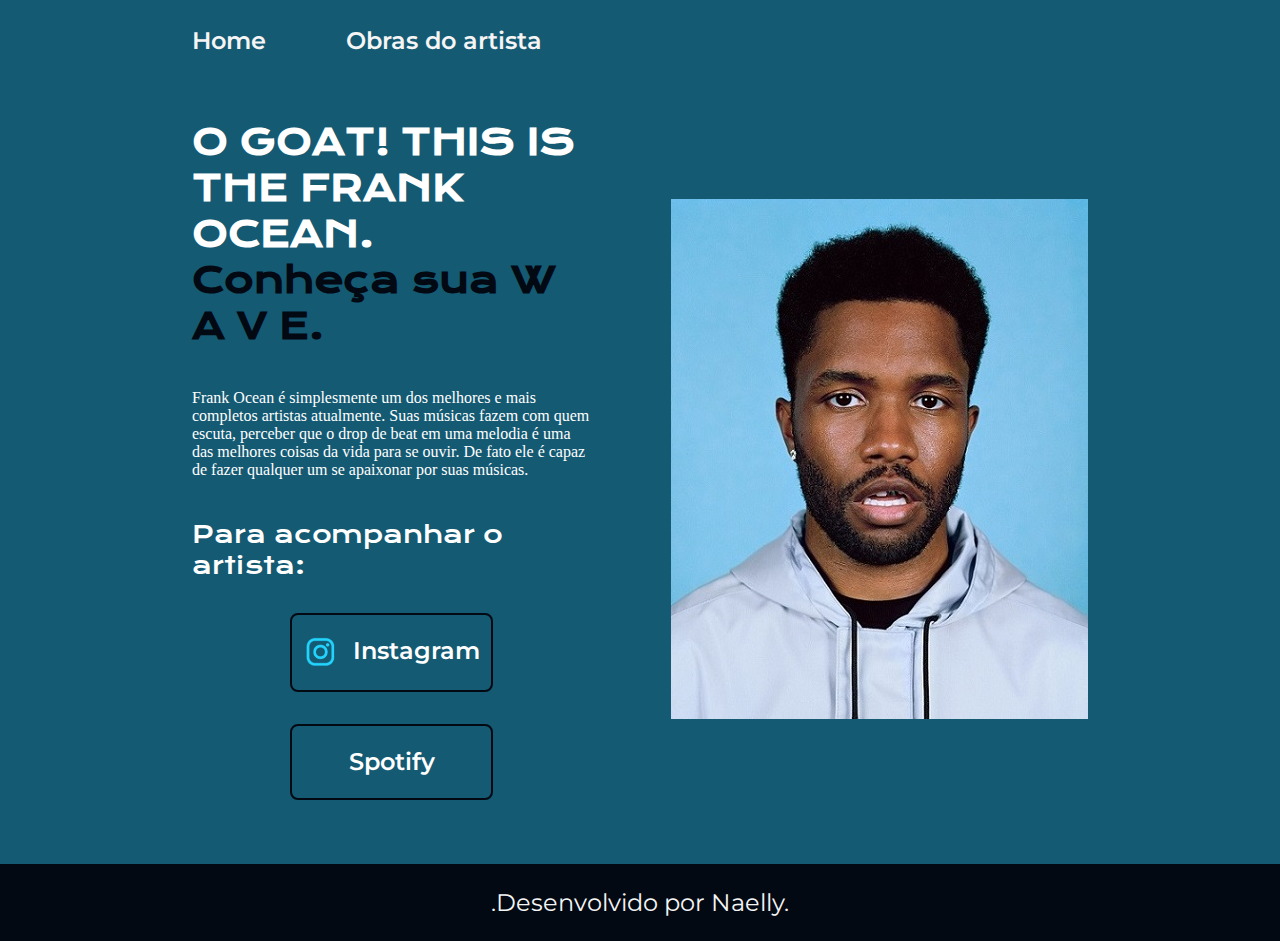
<file: index.html>
<!DOCTYPE html>
<html lang="pt-br">
<head>
    <meta charset="UTF-8">
    <meta name="viewport" content="width=device-width, initial-scale=1.0">
    <title>Apresentação</title>
    <link rel="stylesheet" href="./styles/style.css">
</head>
<body>
    <header class="cabecalho">
        <nav class="cabecalho__menu">
            <a class="cabecalho__menu__link" href="index.html">Home</a>
            <a class="cabecalho__menu__link" href="about.html">Obras do artista</a>
        </nav>
    </header>
    <main class ="apresentacao">
        <section class = "apresentacao__conteudo">
            <h1 class="apresentacao__conteudo__titulo">
                O GOAT! THIS IS THE FRANK OCEAN.
                <strong class="titulo-destaque"> Conheça sua W A V E.</strong>
            </h1>
            <p class ="apresentacao__paragrafo">
            Frank Ocean é simplesmente um dos melhores e mais completos 
            artistas atualmente. Suas músicas fazem com quem escuta, perceber que o drop de beat em uma melodia é uma das
            melhores coisas da vida para se ouvir. De fato ele é capaz de fazer qualquer um se apaixonar por suas músicas.</p>
            <div class="apresentacao__links">
                <h2 class ="apresentacao__links__subtitulo">Para acompanhar o artista:</h2>
                <a class="apresentacao__links__link" href="https://instagram.com/blonded ">
                    <img src="./assets/instagram.png">
                    Instagram
                </a>
                <a class="apresentacao__links__link" href="https://open.spotify.com/intl-pt/artist/2h93pZq0e7k5yf4dywlkpM?autoplay=true">Spotify</a>
            </div>
        </section>
        <img class = "apresentacao__imagem" src ="./assets/imagem.jpg" alt= "Frank Ocean">
    </main>
    <footer class="rodape">
        <p>.Desenvolvido por Naelly.</p>
    </footer>
</body>
</html>
</file>
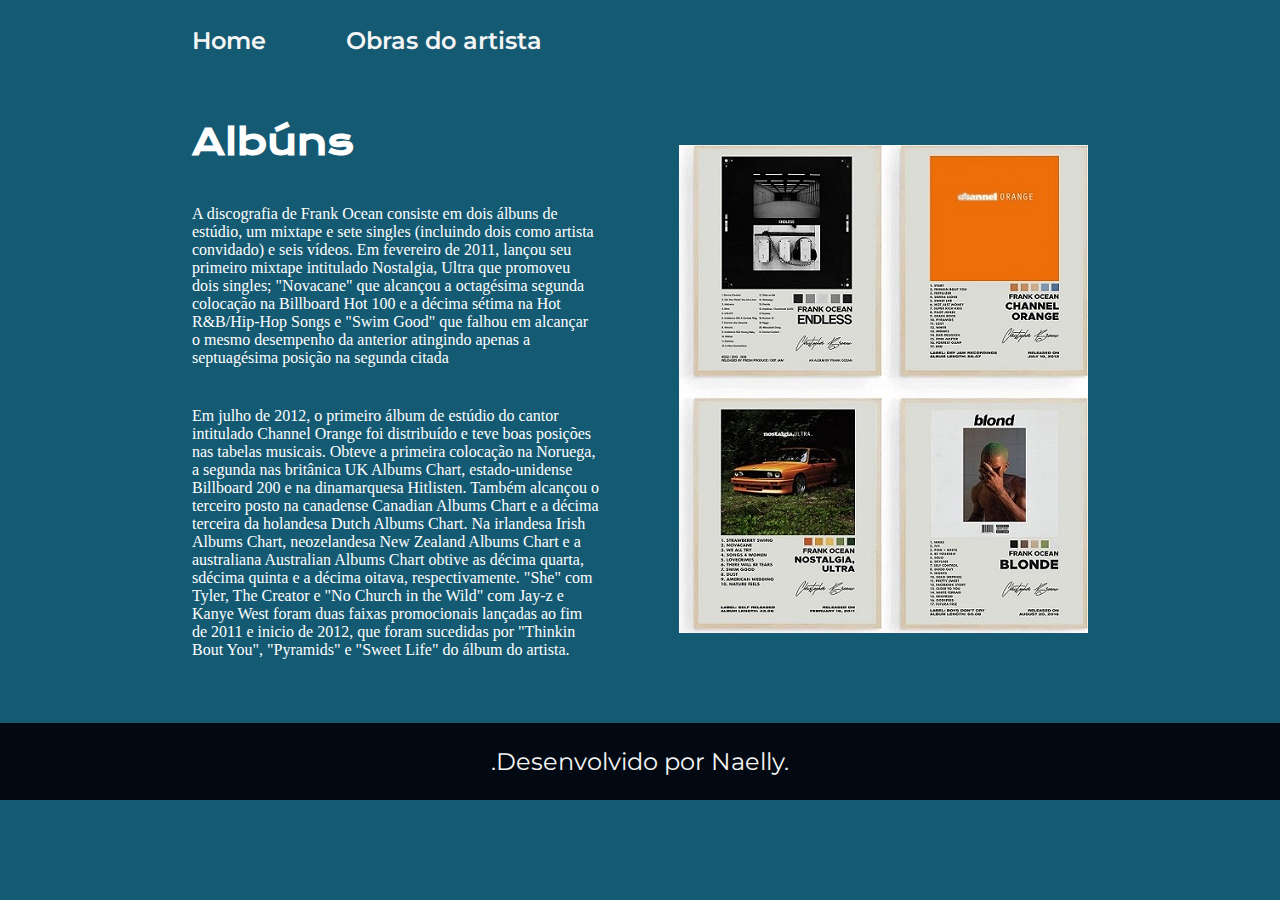
<file: about.html>
<!DOCTYPE html>
<html lang="pt-br">
<head>
    <meta charset="UTF-8">
    <meta name="viewport" content="width=device-width, initial-scale=1.0">
    <title>Obras do Artista</title>
    <link rel="stylesheet" href="./styles/style.css">
</head>
<body>
    <header class="cabecalho">
        <nav class="cabecalho__menu">
          <a class="cabecalho__menu__link" href="index.html">Home</a>
          <a class="cabecalho__menu__link" href="about.html">Obras do artista</a>
        </nav>
    </header>
    <main class ="apresentacao">
          <section class = "apresentacao__conteudo">
              <h1 class="apresentacao__conteudo__titulo">Albúns</h1>
              <p class="apresentacao__conteudo__texto">A discografia de Frank Ocean consiste em dois álbuns de estúdio, um mixtape e sete singles (incluindo dois como artista convidado) e seis vídeos.
                Em fevereiro de 2011, lançou seu primeiro mixtape intitulado Nostalgia, Ultra que promoveu dois singles;
               "Novacane" que alcançou a octagésima segunda colocação na Billboard Hot 100 e a décima sétima na Hot R&B/Hip-Hop Songs e "Swim Good" que falhou em alcançar o mesmo desempenho da anterior atingindo apenas a septuagésima posição na segunda citada</p>
              <p class="apresentacao__conteudo__texto">
                Em julho de 2012, o primeiro álbum de estúdio do cantor intitulado Channel Orange foi distribuído e teve boas posições nas tabelas musicais.
                Obteve a primeira colocação na Noruega, a segunda nas britânica UK Albums Chart, estado-unidense Billboard 200 e na dinamarquesa Hitlisten. Também alcançou o terceiro posto na canadense Canadian Albums Chart e a décima terceira da holandesa Dutch Albums Chart. Na irlandesa Irish Albums Chart, neozelandesa New Zealand Albums Chart e a australiana Australian Albums Chart obtive as décima quarta,
                sdécima quinta e a décima oitava, respectivamente. "She" com Tyler, The Creator e "No Church in the Wild" com Jay-z e Kanye West foram duas faixas promocionais lançadas ao fim de 2011 e inicio de 2012, que foram sucedidas por "Thinkin Bout You", "Pyramids" e "Sweet Life" do álbum do artista.
              </p>  
          </section>
          <img class = "apresentacao__imagem" src ="./assets/albuns.jpg" alt= "Discografia">
    </main>
    <footer class="rodape">
        <p>.Desenvolvido por Naelly.</p>
    </footer>
</body>
</html>
</file>
<file: styles/style.css>
@import url('https://fonts.googleapis.com/css2?family=Krona+One&family=Montserrat:wght@400;600&display=swap');

:root{
  --cor-primaria: #155A73;
  --cor-secundaria: #020912;
  /* --cor terciaria  white*/
  /* --cor-hover  white smoke*/

  --fonte-primaria: 'Krona One', sans-serif;
  --fonte-secundaria: 'Montserrat', sans-serif 
}

*{
  margin : 0;
  padding : 0;
}
body{
  /* height: 100vh; */
  box-sizing: border-box;
  background-color: var(--cor-primaria);
  color: white;
}
.cabecalho{
  padding : 2% 0% 0% 15%;
}
.cabecalho__menu{
  display : flex;
  gap: 80px;
}

.cabecalho__menu__link{
  font-family: var(--fonte-secundaria) ;
  font-size: 1.5rem;
  font-weight: 600;
  color :whitesmoke;
  text-decoration: none;
}

.apresentacao{
  padding : 5% 15%;
  display : flex;
  align-items: center;
  justify-content: space-between;
  gap: 80px
}
.apresentacao__conteudo{
  width : 50%;
  display : flex;
  flex-direction : column;
  gap : 40px;
}
.apresentacao__conteudo__titulo{
  font-size : 2.25rem;
  font-family: var(--fonte-primaria);
}
.titulo-destaque{
  color: var(--cor-secundaria);
}
.apresentacao__conteudo__paragrafo{
  font-size : 1.5rem;
  font-family: var(--fonte-secundaria);
}
.apresentacao__links{
  display : flex;
  justify-content: space-between;
  flex-direction : column;
  align-items: center;
  gap : 32px
}
.apresentacao__links__subtitulo{
  font-family : var(--fonte-primaria);
  font-weight : 400;
  font-size : 1.5rem; 
}
.apresentacao__links__link{
  /* background-color: #020912; */
  display : flex;
  justify-content: center;
  gap: 16px;
  border : 2px solid var(--cor-secundaria);
  /* width : 280px; */
  width : 50%;
  text-align: center;
  border-radius: 8px;
  font-size: 1.5rem;
  font-weight: 600;
  padding: 21.5px 0;
  text-decoration: none;
  color: white;
  font-family:var(--fonte-secundaria);
}
.apresentacao__links__link:hover{
  background-color: var(--cor-secundaria);
}
.apresentacao__imagem{
  width : 50%
}
.rodape{
  padding: 24px;
  color : whitesmoke;
  background-color: var(--cor-secundaria);
  text-align: center;
  font-family: var(--fonte-secundaria);
  font-size: 1.5rem;
  font-weight: 400;

}
@media(max-width: 1200){

  .cabecalho{
    padding : 10%
  }
  .cabecalho__menu{
    justify-content: center;
  }
  .apresentacao{
    flex-direction: column-reverse;
    padding : 5%
  }
  .apresentacao__conteudo{
    width :auto;
  }
}
</file>
